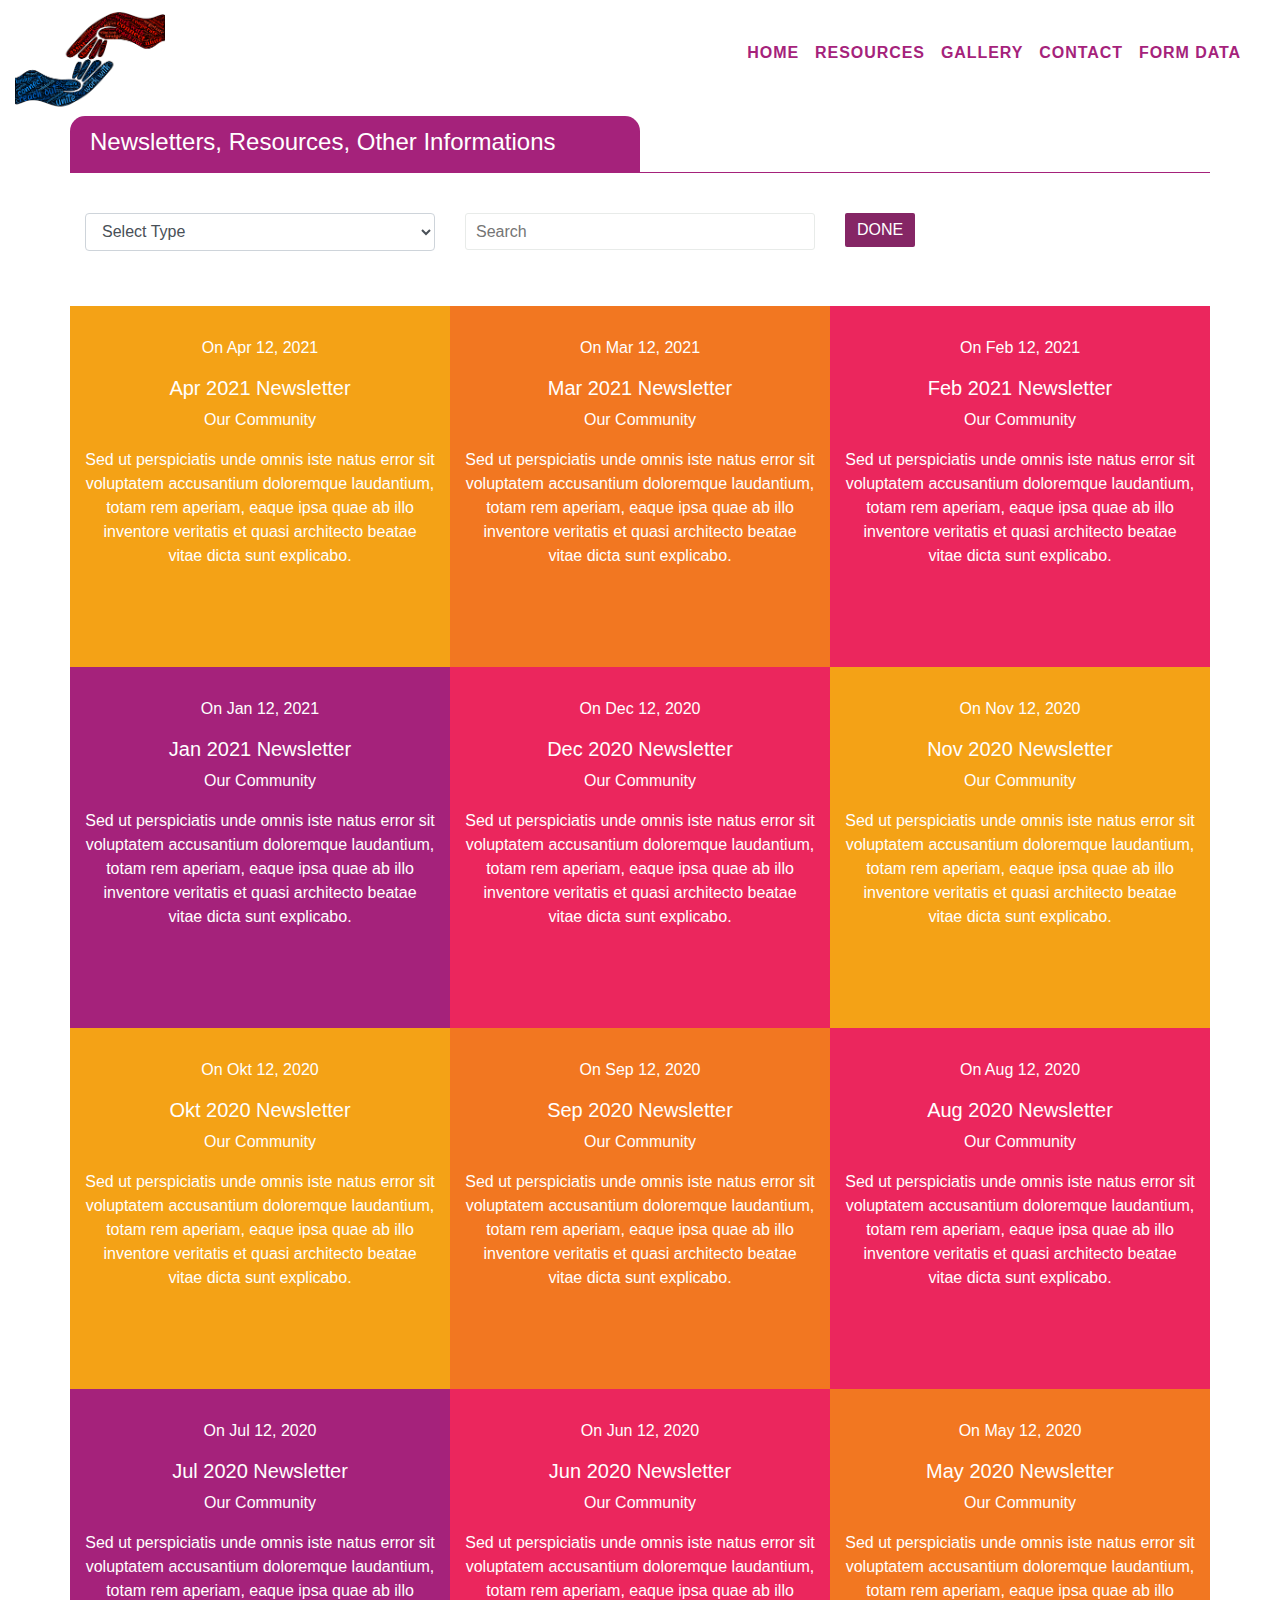
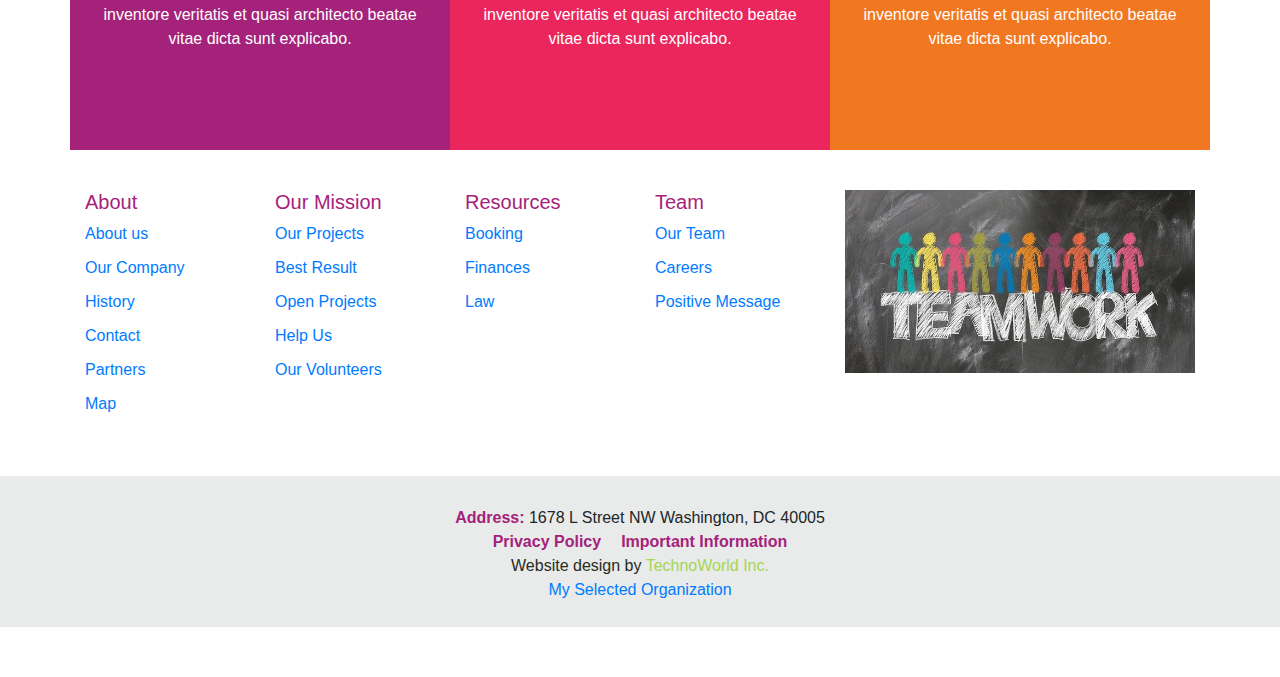
<file: homework-2/resources.html>
<!DOCTYPE html>
<html lang="en">
<head>
<meta charset="utf-8">
<title>Our Community</title>
<meta name="viewport" content="width=device-width, initial-scale=1">
<!-- saját CSS file -->
<link rel="stylesheet" type="text/css" href="style.css">
<link rel="stylesheet" href="https://maxcdn.bootstrapcdn.com/bootstrap/4.4.1/css/bootstrap.min.css">
<script src="https://ajax.googleapis.com/ajax/libs/jquery/3.4.1/jquery.min.js"></script>
<script src="https://cdnjs.cloudflare.com/ajax/libs/popper.js/1.16.0/umd/popper.min.js"></script>
<script src="https://maxcdn.bootstrapcdn.com/bootstrap/4.4.1/js/bootstrap.min.js"></script>
</head>
<body>
<!-- header -->
<header class="container-fluid">
<div class="row">
<div class="col-3">
<img src="images/logo.png" alt="logo" class="img">
</div>
<div class="col-9" id="headerMenu">
<nav class="navbar navbar-expand-md navbar-dark" style="float:right">
<button class="navbar-toggler" type="button" data-toggle="collapse" data-target="#collapsibleNavbar">
<span class="navbar-toggler-icon"></span>
</button>
<div class="collapse navbar-collapse" id="collapsibleNavbar">
<ul class="navbar-nav">
<li class="nav-item"><a class="nav-link active" href="index.html">HOME</a></li>
<li class="nav-item"><a class="nav-link" href="resources.html">RESOURCES</a></li>
<li class="nav-item"><a class="nav-link" href="#">GALLERY</a></li>
<li class="nav-item"><a class="nav-link" href="#">CONTACT</a></li>
<li class="nav-item"><a class="nav-link" href="#">FORM DATA</a></li>
</ul>
</div>
</nav>
</div>
</div>
</header>

<!-- resources page -->
<!-- first part -->
<div class="container" style="margin: 0 auto">
<div class="row"><div class="col-6" id="titlePartText">Newsletters, Resources, Other Informations</div></div>
<div class="row" id="titlePartLine"><div class="col-12"></div></div>
</div>
<!-- form part -->
<div class="container" style="margin: 0 auto">
<div class="row" style="margin-bottom:40px">
<div class="col-12 col-md-4">
<form>
<select name="resource" id="resource">
<option value="">Select Type</option>
<option value="Type 1">Photo</option>
<option value="Type 2">Computer</option>
<option value="Type 3">Video</option>
<option value="Type 4">Paper</option>
<option value="Type 5">Pen</option>
<option value="Type 6">Desk</option>
<option value="Type 7">Chair</option>
<option value="Type 8">TV</option>
<option value="Type 9">Car</option>	
<option value="Type 10">Bus</option>	
</select>
</form>
</div>
<div class="col-12 col-md-4">
<input type="text" placeholder="Search" id="textPart">
</div>
<div class="col-12 col-md-4">
<button id="btnPart">DONE</button>
</div>
</div>
</div>
<!-- big boxes -->
<div class="container" style="margin: 0 auto">
<div class="row" style="margin-bottom:40px">
<div class="col-12 col-md-4 bigBox1">
<p>On Apr 12, 2021</p>
<h5>Apr 2021 Newsletter</h5>
<p>Our Community</p>
<p>Sed ut perspiciatis unde omnis iste natus error sit voluptatem accusantium doloremque laudantium, totam rem aperiam, eaque ipsa quae ab illo inventore veritatis et quasi architecto beatae vitae dicta sunt explicabo.</p>
</div>
<div class="col-12 col-md-4 bigBox2">
<p>On Mar 12, 2021</p>
<h5>Mar 2021 Newsletter</h5>
<p>Our Community</p>
<p>Sed ut perspiciatis unde omnis iste natus error sit voluptatem accusantium doloremque laudantium, totam rem aperiam, eaque ipsa quae ab illo inventore veritatis et quasi architecto beatae vitae dicta sunt explicabo.</p>
</div>
<div class="col-12 col-md-4 bigBox3">
<p>On Feb 12, 2021</p>
<h5>Feb 2021 Newsletter</h5>
<p>Our Community</p>
<p>Sed ut perspiciatis unde omnis iste natus error sit voluptatem accusantium doloremque laudantium, totam rem aperiam, eaque ipsa quae ab illo inventore veritatis et quasi architecto beatae vitae dicta sunt explicabo.</p>
</div>
<div class="col-12 col-md-4 bigBox4">
<p>On Jan 12, 2021</p>
<h5>Jan 2021 Newsletter</h5>
<p>Our Community</p>
<p>Sed ut perspiciatis unde omnis iste natus error sit voluptatem accusantium doloremque laudantium, totam rem aperiam, eaque ipsa quae ab illo inventore veritatis et quasi architecto beatae vitae dicta sunt explicabo.</p>
</div>
<div class="col-12 col-md-4 bigBox3">
<p>On Dec 12, 2020</p>
<h5>Dec 2020 Newsletter</h5>
<p>Our Community</p>
<p>Sed ut perspiciatis unde omnis iste natus error sit voluptatem accusantium doloremque laudantium, totam rem aperiam, eaque ipsa quae ab illo inventore veritatis et quasi architecto beatae vitae dicta sunt explicabo.</p>
</div>
<div class="col-12 col-md-4 bigBox1">
<p>On Nov 12, 2020</p>
<h5>Nov 2020 Newsletter</h5>
<p>Our Community</p>
<p>Sed ut perspiciatis unde omnis iste natus error sit voluptatem accusantium doloremque laudantium, totam rem aperiam, eaque ipsa quae ab illo inventore veritatis et quasi architecto beatae vitae dicta sunt explicabo.</p>
</div>
<div class="col-12 col-md-4 bigBox1">
<p>On Okt 12, 2020</p>
<h5>Okt 2020 Newsletter</h5>
<p>Our Community</p>
<p>Sed ut perspiciatis unde omnis iste natus error sit voluptatem accusantium doloremque laudantium, totam rem aperiam, eaque ipsa quae ab illo inventore veritatis et quasi architecto beatae vitae dicta sunt explicabo.</p>
</div>
<div class="col-12 col-md-4 bigBox2">
<p>On Sep 12, 2020</p>
<h5>Sep 2020 Newsletter</h5>
<p>Our Community</p>
<p>Sed ut perspiciatis unde omnis iste natus error sit voluptatem accusantium doloremque laudantium, totam rem aperiam, eaque ipsa quae ab illo inventore veritatis et quasi architecto beatae vitae dicta sunt explicabo.</p>
</div>
<div class="col-12 col-md-4 bigBox3">
<p>On Aug 12, 2020</p>
<h5>Aug 2020 Newsletter</h5>
<p>Our Community</p>
<p>Sed ut perspiciatis unde omnis iste natus error sit voluptatem accusantium doloremque laudantium, totam rem aperiam, eaque ipsa quae ab illo inventore veritatis et quasi architecto beatae vitae dicta sunt explicabo.</p>
</div>
<div class="col-12 col-md-4 bigBox4">
<p>On Jul 12, 2020</p>
<h5>Jul 2020 Newsletter</h5>
<p>Our Community</p>
<p>Sed ut perspiciatis unde omnis iste natus error sit voluptatem accusantium doloremque laudantium, totam rem aperiam, eaque ipsa quae ab illo inventore veritatis et quasi architecto beatae vitae dicta sunt explicabo.</p>
</div>
<div class="col-12 col-md-4 bigBox3">
<p>On Jun 12, 2020</p>
<h5>Jun 2020 Newsletter</h5>
<p>Our Community</p>
<p>Sed ut perspiciatis unde omnis iste natus error sit voluptatem accusantium doloremque laudantium, totam rem aperiam, eaque ipsa quae ab illo inventore veritatis et quasi architecto beatae vitae dicta sunt explicabo.</p>
</div>
<div class="col-12 col-md-4 bigBox2">
<p>On May 12, 2020</p>
<h5>May 2020 Newsletter</h5>
<p>Our Community</p>
<p>Sed ut perspiciatis unde omnis iste natus error sit voluptatem accusantium doloremque laudantium, totam rem aperiam, eaque ipsa quae ab illo inventore veritatis et quasi architecto beatae vitae dicta sunt explicabo.</p>
</div>
</div>
</div>



<!-- common -->
<div class="container">
<div class="row" style="margin-bottom:50px" id="about">
<div class="col-6 col-md-2">
<h5>About</h5>
<p><a href="#">About us</a></p>
<p><a href="#">Our Company</a></p>
<p><a href="#">History</a></p>
<p><a href="#">Contact</a></p>
<p><a href="#">Partners</a></p>
<p><a href="#">Map</a></p>
</div>
<div class="col-6 col-md-2">
<h5>Our Mission</h5>
<p><a href="#">Our Projects</a></p>
<p><a href="#">Best Result</a></p>
<p><a href="#">Open Projects</a></p>
<p><a href="#">Help Us</a></p>
<p><a href="#">Our Volunteers</a></p>
</div>
<div class="col-6 col-md-2">
<h5>Resources</h5>
<p><a href="#">Booking</a></p>
<p><a href="#">Finances</a></p>
<p><a href="#">Law</a></p>
</div>
<div class="col-6 col-md-2">
<h5>Team</h5>
<p><a href="#">Our Team</a></p>
<p><a href="#">Careers</a></p>
<p><a href="#">Positive Message</a></p>
</div>
<div class="col-12 col-md-4" styles="height:186px">
<a href="#" style="pointer:cursor;text-decoration:none"><img src="images/img10.jpg" class="img-fluid"></a>
</div>
</div>
</div>

<!-- footer -->
<footer class="container-fluid" style="background-color:#e8ebe9">
<div class="row" style="margin-bottom:50px;padding-bottom:25px">
<div class="col-12" style="margin-top:30px;text-align:center">
<span style="color:#a5227b;font-weight:700">Address: </span><span>1678 L Street NW Washington, DC 40005</span>
</div>

<div class="col-12" style="text-align:center">
<p style="color:#a5227b;margin-bottom:0"><a href="#" style="pointer:cursor;text-decoration:none;color:#a5227b;font-weight:700;margin-right:20px">Privacy Policy</a><a href="#" style="pointer:cursor;text-decoration:none;color:#a5227b;font-weight:700">Important Information</a></p>
<span style="color:#2a2a21">Website design by </span><span><a href="#" style="pointer:cursor;text-decoration:none;color:#a6d556">TechnoWorld Inc.</a></span>
</div>
<div class="col-12" style="text-align:center"><a href="https://communitychange.org/" target="_blank" style="pointer:cursor;text-decoration:none">My Selected Organization</a></div>
</div>
</footer>

</body>
</html>
</file>
<file: homework-2/style.css>
body {
    margin: 0;
}

.img {
	width: 150px;
	height: auto;
}

#headerMenu {
	margin-top: 25px;
	height: 60px;
	z-index: 10;
}

nav ul {
	font-weight: bold;
}

nav li a {
	color: #a5227b !important;
	letter-spacing: .94px;
}

.navbar-toggler {
    background-color: #ecad10 !important;
}
	
@media only screen and (max-width: 767px) {
	.navbar {
		float: left !important;
		margin-left: 360px !important;
	}
	nav ul {
		background-color: #ecad10 !important;
		border-radius: 4px !important;
		font-size: 0.9em !important;
	}
	nav ul:hover {
		border-radius: 4px !important;
	}
	nav ul li {
		padding: 0 4px !important;
	}
	nav ul li:hover {
		background-color: #ffc107 !important;
		border-radius: 4px !important;
	}
}

@media only screen and (max-width: 575px) {
	.navbar {
		float: left !important;
		margin-left: 280px !important;
	}
}

@media only screen and (max-width: 520px) {
	.navbar {
		float: left !important;
		margin-left: 220px !important;
	}
}

@media only screen and (max-width: 468px) {
	.navbar {
		float: left !important;
		margin-left: 170px !important;
	}
}

@media only screen and (max-width: 376px) {
	.navbar {
		float: left !important;
		margin-left: 120px !important;
	}
}

/* home content */

/* first part */

#homeContent {
	background: url("images/img1.jpg") no-repeat center center;
	background-size: cover;
}

@media only screen and (max-width: 575px) {
	#biggerBox button {
		margin-top: 5px !important;
	}
}

#biggerBox {
	background-color: rgba(0,0,0,.6);
    padding: 50px 60px;
    border-top: 3px solid #fff;
    position: absolute;
    bottom: 100px;
    right: 0;
	color: #fff;
	height: 302px;
}

#biggerBox h2 {
	font-weight: bolder !important;
}

#biggerBox p {
	margin-top: 20px;
}

#biggerBox button {
	margin-top: 20px;
	background: #852665;
	padding: 10px 15px;
	border-radius: 2px;
	border: none !important;
}

#biggerBoxBtn {
	text-decoration: none !important;
	color: #fff !important;
}

#biggerBox button:hover {
	border: none !important;
	background-color: #ffc107 !important;
	transition: all .2s ease-in-out;
}

#biggerBoxBtn:hover {
	cursor: pointer;
	text-decoration: none !important;
}


/* second part */
#ourwork {
	padding: 120px 30px 0 40px;
}

#ourwork h3 {
	color: #a5227b;
	margin-bottom: 25px;
}

#ourwork button {
	margin-top: 20px;
	background: #852665;
	padding: 7px 12px;
	border-radius: 2px;
	border: none !important;
}

#ourworkBtn {
	text-decoration: none !important;
	color: #fff !important;
}

#ourwork button:hover {
	border: none !important;
	background-color: #ffc107 !important;
	transition: all .2s ease-in-out;
}

#ourworkBtn:hover {
	cursor: pointer;
	text-decoration: none !important;
}

#strike1 {
	background: url("images/img2.jpg") no-repeat center center;
	background-size: cover;
	height: 250px;
	margin-bottom: 50px;
}

#strike2 {
	background: url("images/img3.jpg") no-repeat center center;
	background-size: cover;
	height: 250px;
	margin-bottom: 50px;
}

#strike3 {
	background: url("images/img4.jpg") no-repeat center center;
	background-size: cover;
	height: 250px;
	margin-bottom: 50px;
}

#strike1 h3, #strike2 h3, #strike3 h3 {
	background-color: #a5227b;
	padding: 10px 15px;
	font-size: 1.8em;
	color: #fff;
	display: inline-block;
}

@media only screen and (max-width: 991px) {
	#ourwork {
		margin-bottom: 25px !important;
		padding-top: 20px !important;
	}
}

/* third part */
#changeCont {
	background-color: #eee !important;
	padding: 5rem 0px;
	margin-bottom: 100px;
}

#changeRow1 {
	max-width:1140px;
	margin:0 auto;
	text-align: center;
}

#changeRow1 h3 {
	color: #a5227b;
}

#changeRow1 p {
	font-size: 0.93em;
	margin: 15px 0;
}

#change1 {
	background: url("images/img5.jpg") no-repeat center center;
	background-size: cover;
	display: inline-block;
	height: 255px;
	max-width: 255px !important;
	margin: 0 30px 40px auto;
	padding: 0 !important;
}

#change2 {
	background: url("images/img6.jpg") no-repeat center center;
	background-size: cover;
	display: inline-block;
	height: 255px;
	max-width: 255px !important;
	margin: 0 30px 40px auto;
	padding: 0 !important;
}

#change3 {
	background: url("images/img7.jpg") no-repeat center center;
	background-size: cover;
	display: inline-block;
	height: 255px;
	max-width: 255px !important;
	margin: 0 30px 40px auto;
	padding: 0 !important;
}

#change4 {
	background: url("images/img8.jpg") no-repeat center center;
	background-size: cover;
	display: inline-block;
	height: 255px;
	max-width: 255px !important;
	margin: 0 30px 40px auto;
	padding: 0 !important;
}

#change1 p, #change2 p, #change3 p, #change4 p {
	font-size: 0.90em;
	font-weight: bold;
	color: #a5227b;
	margin-bottom: 15px;
}

#change1 a, #change2 a, #change3 a, #change4 a {
	pointer: cursor;
}

#changeRow1 {
	max-width:1140px;
	margin:0 auto;
}

#changeRow2 {
	text-align:center;
	max-width:1140px;
	margin:0 auto;
}

@media (max-width:991px) {
	#change1, #change2, #change3, #change4 {
		margin: 0 auto 40px auto;
	}
}

@media (max-width:767px) {
	#change1, #change2, #change3, #change4 {
		margin: 0 63px 40px 63px;
	}
}

@media (max-width:763px) {
	#change1, #change2, #change3, #change4 {
		margin: 0 auto 40px auto;
	}
}

/* fourth part */
#fourth {
	background-image: linear-gradient(90deg, rgba(14,14,14, .91),transparent), url("images/img9.jpg") !important;
	transition: .6s ease !important;
	background-size: cover !important;
	height: 650px !important;
	background-position: top !important;
}

#fourth:hover {
	background-image: linear-gradient(90deg, #a5227b, transparent), url("images/img9.jpg") !important;
	transition: .6s ease !important;
}

#fourth p {
	position: relative !important;
	top: 200px !important;
	font-size: 1.2em !important;
	padding-right: 15px !important;
    padding-left: 15px !important;
	max-width: 50% !important;
	color: #fff !important;
}

/* common */
#about h5 {
	color: #a5227b;
}

#about a {
	text-decoration: none;
}

#about p {
	margin-bottom: 10px;
}



/* resources page */
#titlePartText {
	background-color: #a5227b;
	border-top-left-radius: 15px;
    border-top-right-radius: 15px;
	color: #fff;
	font-size: 1.5rem;
    font-weight: 500;
    line-height: 1.2;
	margin-top: 0;
	padding: 12px 0 15px 20px;
}

#titlePartLine {
	margin-bottom: 40px;
    border-bottom: 1px solid #a5227b;
}

#resource {
	width:100%;
	margin-bottom:15px;
	height: calc(1.5em + .75rem + 2px);
    padding: .375rem .75rem;
    font-size: 1rem;
    font-weight: 400;
    line-height: 1.5;
    color: #495057;
    background-color: #fff;
    background-clip: padding-box;
    border: 1px solid #ced4da;
    border-radius: .25rem;
    transition: border-color .15s ease-in-out,box-shadow .15s ease-in-out;
}

#textPart {
	width:100%;
	margin-bottom:15px;
	color: #852665;
    border: 1px solid #e8ebe9;
    min-height: 35px;
    line-height: 25px;
    padding: 5px 10px;
    outline: none;
    border-radius: 3px;
	transition: border-color .15s ease-in-out,box-shadow .15s ease-in-out;
}

#btnPart {
	border-radius: 2px;
    background: #852665;
    color: #fff!important;
    transition: all .2s ease-in-out;
    padding: 5px 12px;
	cursor: pointer;
	border: none !important;
}

#btnPart:hover {
	border: none !important;
	background-color: #ffc107 !important;
	transition: all .2s ease-in-out;
}

.bigBox1, .bigBox2, .bigBox3, .bigBox4  {
	height: 361px;
	text-align: center !important;
	color: #fff;
	padding-top: 30px !important;
    padding-bottom: 30px !important;
}

.bigBox1 {
	background-color: #f4a216;
}

.bigBox2 {
	background-color: #f27721;
}

.bigBox3{
	background-color: #eb265d;
}

.bigBox4{
	background: #a5227b;
}
</file>
